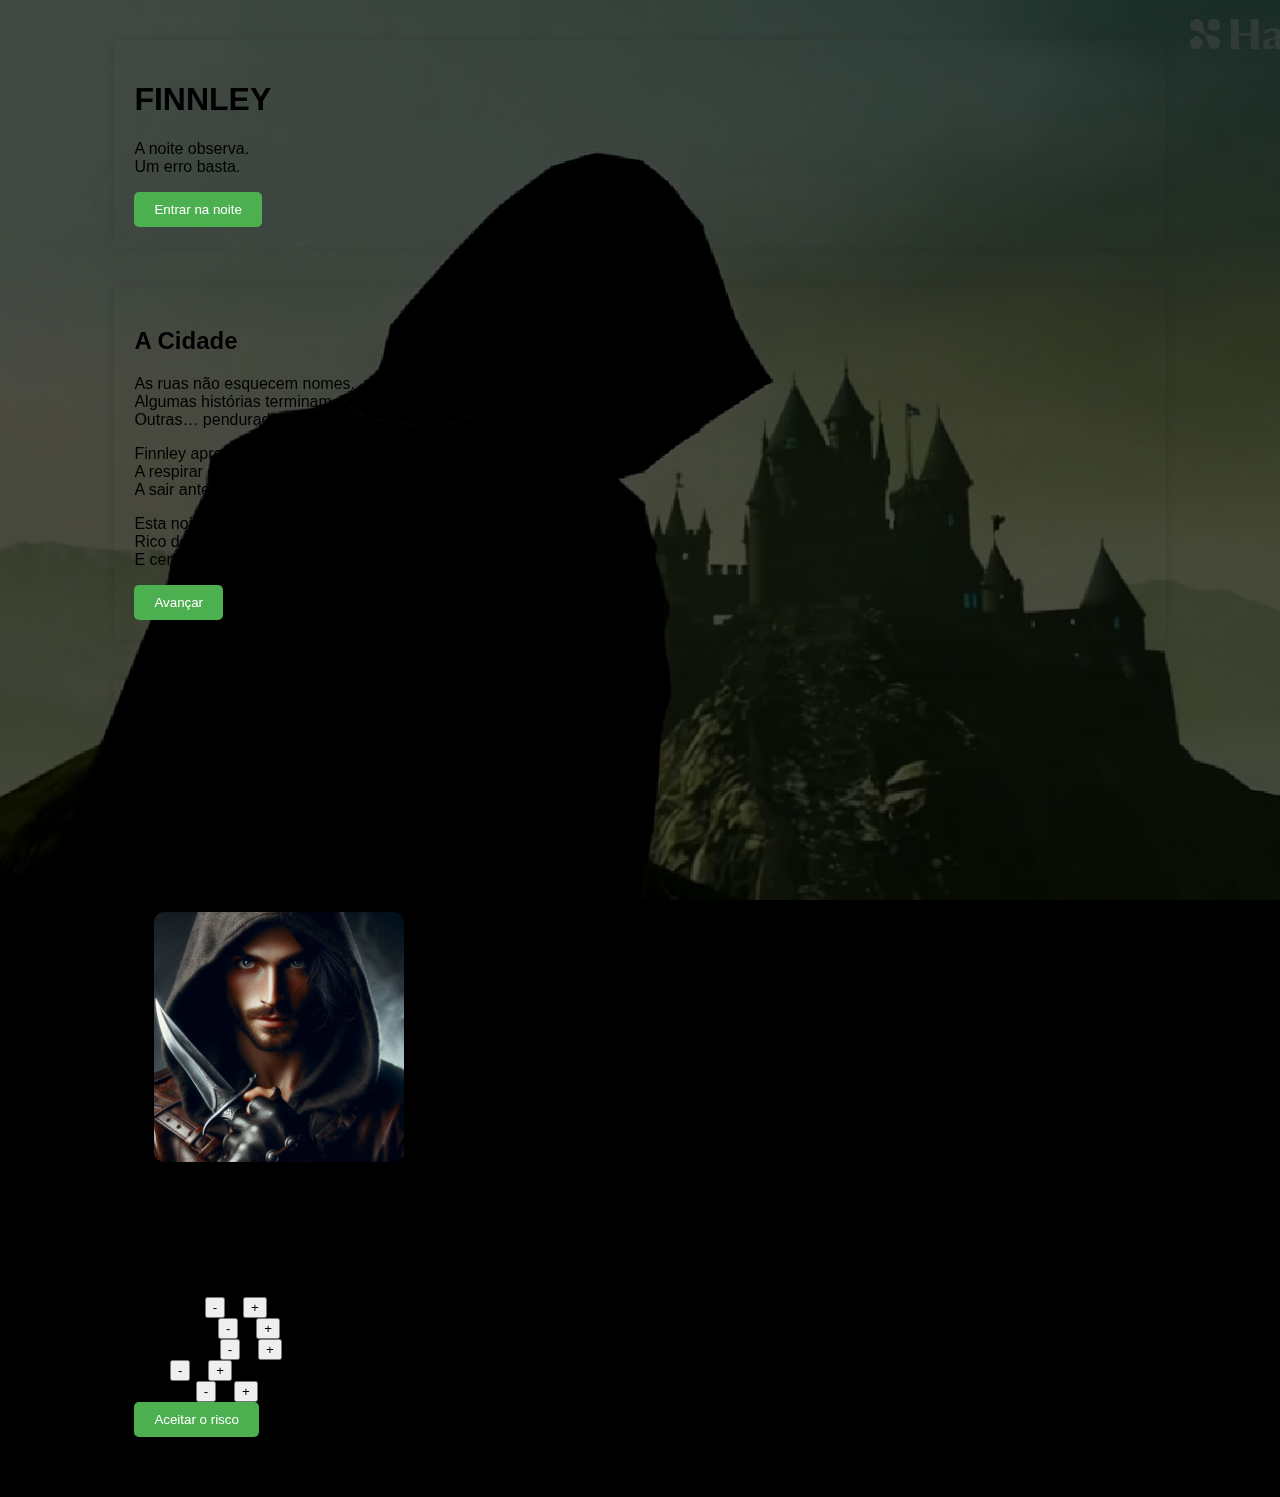
<file: index.html>
<!DOCTYPE html>
<html lang="pt-BR">
<head>
  <meta charset="UTF-8">
  <title>FINNLEY — A Noite Observa</title>
  <link rel="stylesheet" href="apresentacao.css">
</head>

<body>

  <!-- VÍDEO DE FUNDO -->
  <video class="video-fundo" autoplay muted loop>
    <source src="apresentacao.mp4" type="video/mp4">
  </video>

  <!-- ATO 1 — IMPACTO -->
  <section id="intro" class="container ativo">
    <h1 class="titulo">FINNLEY</h1>

    <p class="texto impacto">
      A noite observa.<br>
      Um erro basta.
    </p>

    <button class="botao-iniciar" onclick="mostrarLore()">
      Entrar na noite
    </button>
  </section>

  <!-- ATO 2 — LORE -->
  <section id="lore" class="container oculto">
    <h2 class="titulo">A Cidade</h2>

    <p class="texto">
      As ruas não esquecem nomes.<br>
      Algumas histórias terminam em becos.<br>
      Outras… penduradas em cordas.
    </p>

    <p class="texto">
      Finnley aprendeu cedo a andar sem fazer barulho.<br>
      A respirar devagar.<br>
      A sair antes que percebam sua presença.
    </p>

    <p class="texto">
      Esta noite, o alvo é diferente.<br>
      Rico demais. Poderoso demais.<br>
      E cercado de segredos que não querem ser encontrados.
    </p>

    <button class="botao-iniciar" onclick="mostrarRegras()">
      Avançar
    </button>
  </section>

  <!-- ATO 3 — REGRAS / PREPARAÇÃO -->
  <section id="regras" class="container oculto">
    <h2 class="titulo">Antes de Entrar</h2>

    <p class="texto">
      Você é Finnley.<br>
      Um ladino.<br>
      Um sussurro entre sombras.
    </p>

    <ul class="texto lista">
      <li>Cada escolha altera o rumo da noite.</li>
      <li>Algumas portas não se abrem duas vezes.</li>
      <li>Nem toda falha permite uma segunda tentativa.</li>
    </ul>

    <div class="imagem-lateral">
      <img src="finnley.jpg" alt="Finnley nas sombras">
    </div>
    <p class="texto convite" onclick="toggleFicha()">
  Antes de cruzar os portões, decida que tipo de ladrão você será.
</p>

<div id="ficha" class="ficha oculto">

  <h3>Prepare sua Ficha</h3>
  <p id="pontos">Pontos disponíveis: 10</p>

  <div class="atributo">Agilidade
    <button onclick="menos('agi')">-</button>
    <span id="agi">0</span>
    <button onclick="mais('agi')">+</button>
  </div>

  <div class="atributo">Furtividade
    <button onclick="menos('fur')">-</button>
    <span id="fur">0</span>
    <button onclick="mais('fur')">+</button>
  </div>

  <div class="atributo">Enganação
    <button onclick="menos('eng')">-</button>
    <span id="eng">0</span>
    <button onclick="mais('eng')">+</button>
  </div>

  <div class="atributo">Luta
    <button onclick="menos('lut')">-</button>
    <span id="lut">0</span>
    <button onclick="mais('lut')">+</button>
  </div>

  <div class="atributo">Esquiva
    <button onclick="menos('esq')">-</button>
    <span id="esq">0</span>
    <button onclick="mais('esq')">+</button>
  </div>

</div>

   <a href="cena1.html">
  <button id="btnDesafio" class="botao-iniciar destaque bloqueado" disabled>
    Aceitar o risco
  </button>
</a>

  </section>

  <script src="apresentacao.js"></script>
</body>
</html>
</file>
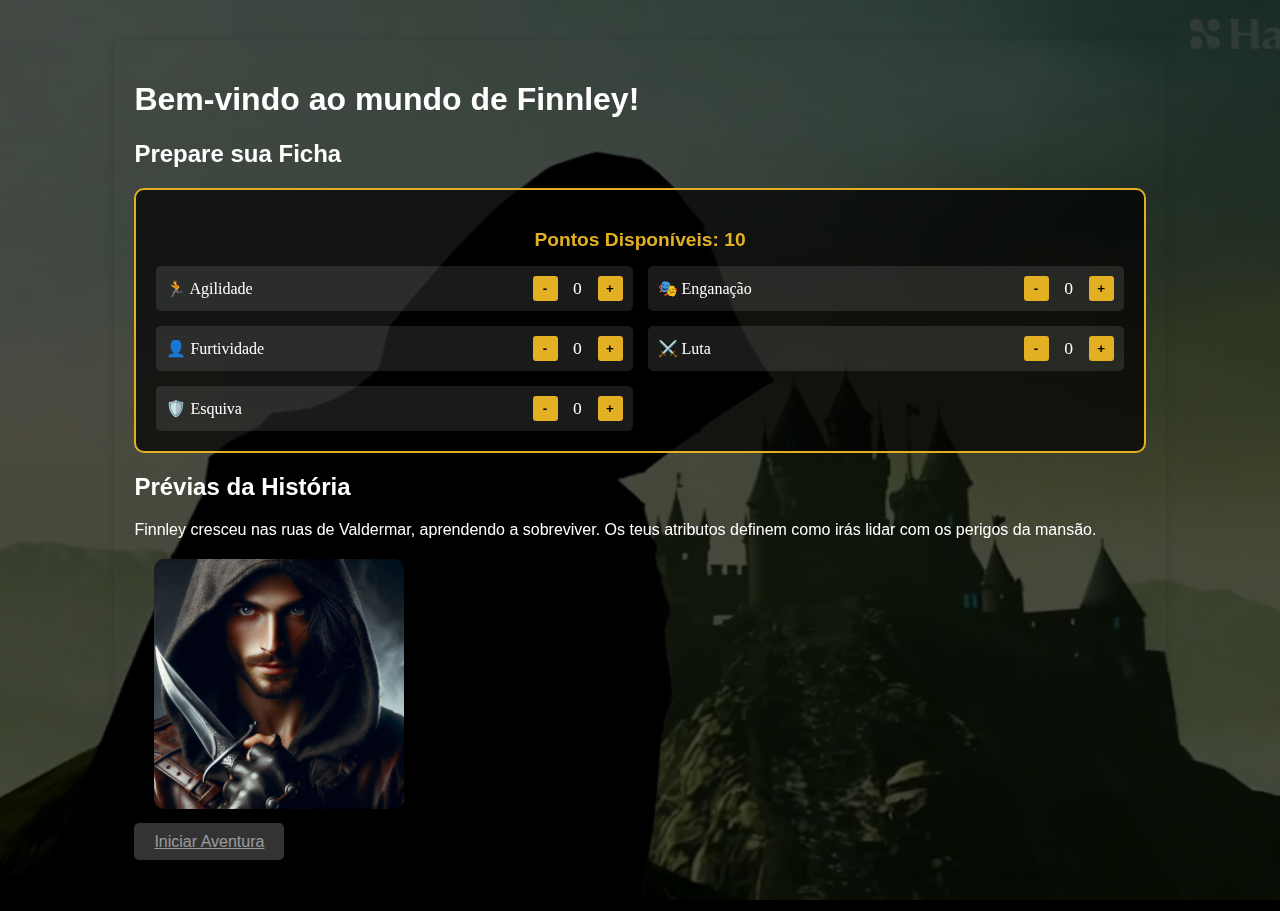
<file: Apresentação-Familia_Firme.html>
<!DOCTYPE html>
<html lang="pt-BR">
<head>
  <meta charset="UTF-8">
  <meta name="viewport" content="width=device-width, initial-scale=1.0">
  <title>Apresentação do Jogo - Finnley</title>
  <link rel="stylesheet" href="apresentacao.css">
  <style>
    /* Estilos para a Ficha de Criação */
    .criacao-ficha {
      background: rgba(0, 0, 0, 0.7);
      padding: 20px;
      border: 2px solid #e2b022;
      border-radius: 10px;
      margin-top: 20px;
    }
    .attr-grid {
      display: grid;
      grid-template-columns: 1fr 1fr;
      gap: 15px;
      margin-top: 15px;
    }
    .atributo-row {
      display: flex;
      justify-content: space-between;
      align-items: center;
      background: rgba(255,255,255,0.1);
      padding: 10px;
      border-radius: 5px;
      font-family: 'Cinzel', serif;
      color: white;
    }
    .controles {
      display: flex;
      align-items: center;
    }
    .controles button {
      background: #e2b022;
      border: none;
      color: black;
      width: 25px;
      height: 25px;
      cursor: pointer;
      font-weight: bold;
      border-radius: 3px;
    }
    .valor-attr {
      font-size: 1.1rem;
      margin: 0 10px;
      color: #fff;
      min-width: 20px;
      text-align: center;
    }
    .pontos-restantes {
      color: #e2b022;
      font-weight: bold;
      text-align: center;
      font-size: 1.2rem;
      margin-bottom: 10px;
    }
    /* Estilo para desativar o botão se houver pontos sobrando */
    .botao-iniciar.disabled {
      background: #555;
      cursor: not-allowed;
      pointer-events: none;
      opacity: 0.6;
    }
  </style>
</head>
<body>
  <div class="container">
    <video class="video-fundo" autoplay muted loop id="bgVideo">
      <source src="apresentacao.mp4" type="video/mp4">
      Seu navegador não suporta vídeos HTML5.
    </video>
    
    <div class="conteudo-principal">
      <div class="apresentacao">
        <h1>Bem-vindo ao mundo de Finnley!</h1>
      </div>
      
      <div class="informacoes-jogo">
        <div class="regras">
          <h2>Prepare sua Ficha</h2>
          <div class="criacao-ficha">
            <p class="pontos-restantes">Pontos Disponíveis: <span id="pontos">10</span></p>
            
            <div class="attr-grid">
              <div class="atributo-row">
                <span>🏃 Agilidade</span>
                <div class="controles">
                  <button onclick="mudar('agi', -1)">-</button>
                  <span id="val-agi" class="valor-attr">0</span>
                  <button onclick="mudar('agi', 1)">+</button>
                </div>
              </div>
              
              <div class="atributo-row">
                <span>🎭 Enganação</span>
                <div class="controles">
                  <button onclick="mudar('eng', -1)">-</button>
                  <span id="val-eng" class="valor-attr">0</span>
                  <button onclick="mudar('eng', 1)">+</button>
                </div>
              </div>
              
              <div class="atributo-row">
                <span>👤 Furtividade</span>
                <div class="controles">
                  <button onclick="mudar('fur', -1)">-</button>
                  <span id="val-fur" class="valor-attr">0</span>
                  <button onclick="mudar('fur', 1)">+</button>
                </div>
              </div>

              <div class="atributo-row">
                <span>⚔️ Luta</span>
                <div class="controles">
                  <button onclick="mudar('lut', -1)">-</button>
                  <span id="val-lut" class="valor-attr">0</span>
                  <button onclick="mudar('lut', 1)">+</button>
                </div>
              </div>

              <div class="atributo-row">
                <span>🛡️ Esquiva</span>
                <div class="controles">
                  <button onclick="mudar('esq', -1)">-</button>
                  <span id="val-esq" class="valor-attr">0</span>
                  <button onclick="mudar('esq', 1)">+</button>
                </div>
              </div>
            </div>
          </div>
        </div>
        
        <div class="historia">
          <h2>Prévias da História</h2>
          <p>Finnley cresceu nas ruas de Valdermar, aprendendo a sobreviver. Os teus atributos definem como irás lidar com os perigos da mansão.</p>
        </div>
        
        <div class="imagem-lateral">
          <img src="finnley.jpg" alt="Imagem de Finnley, o ladino">
        </div>
      </div>
      
      <a href="cena2.html" id="link-iniciar" class="botao-iniciar disabled" onclick="finalizarFicha(event)">Iniciar Aventura</a>
    </div>
  </div>

  <script>
    let pontosDisponiveis = 10;
    const atributos = {
      agi: 0,
      eng: 0,
      fur: 0,
      lut: 0,
      esq: 0
    };

    function mudar(attr, delta) {
      if (delta > 0 && pontosDisponiveis > 0) {
        atributos[attr]++;
        pontosDisponiveis--;
      } else if (delta < 0 && atributos[attr] > 0) {
        atributos[attr]--;
        pontosDisponiveis++;
      }
      
      // Atualizar interface
      document.getElementById('pontos').innerText = pontosDisponiveis;
      document.getElementById('val-' + attr).innerText = atributos[attr];
      
      // Habilitar/Desabilitar botão
      const btn = document.getElementById('link-iniciar');
      if (pontosDisponiveis === 0) {
        btn.classList.remove('disabled');
      } else {
        btn.classList.add('disabled');
      }
    }

    function finalizarFicha(event) {
      if (pontosDisponiveis > 0) {
        event.preventDefault();
        alert("Distribui todos os pontos antes de começar a aventura!");
        return;
      }
      
      // Salvar atributos no localStorage para usar nas cenas
      localStorage.setItem('finnley_agi', atributos.agi);
      localStorage.setItem('finnley_eng', atributos.eng);
      localStorage.setItem('finnley_fur', atributos.fur);
      localStorage.setItem('finnley_lut', atributos.lut);
      localStorage.setItem('finnley_esq', atributos.esq);
    }
  </script>
</body>
</html>
</file>
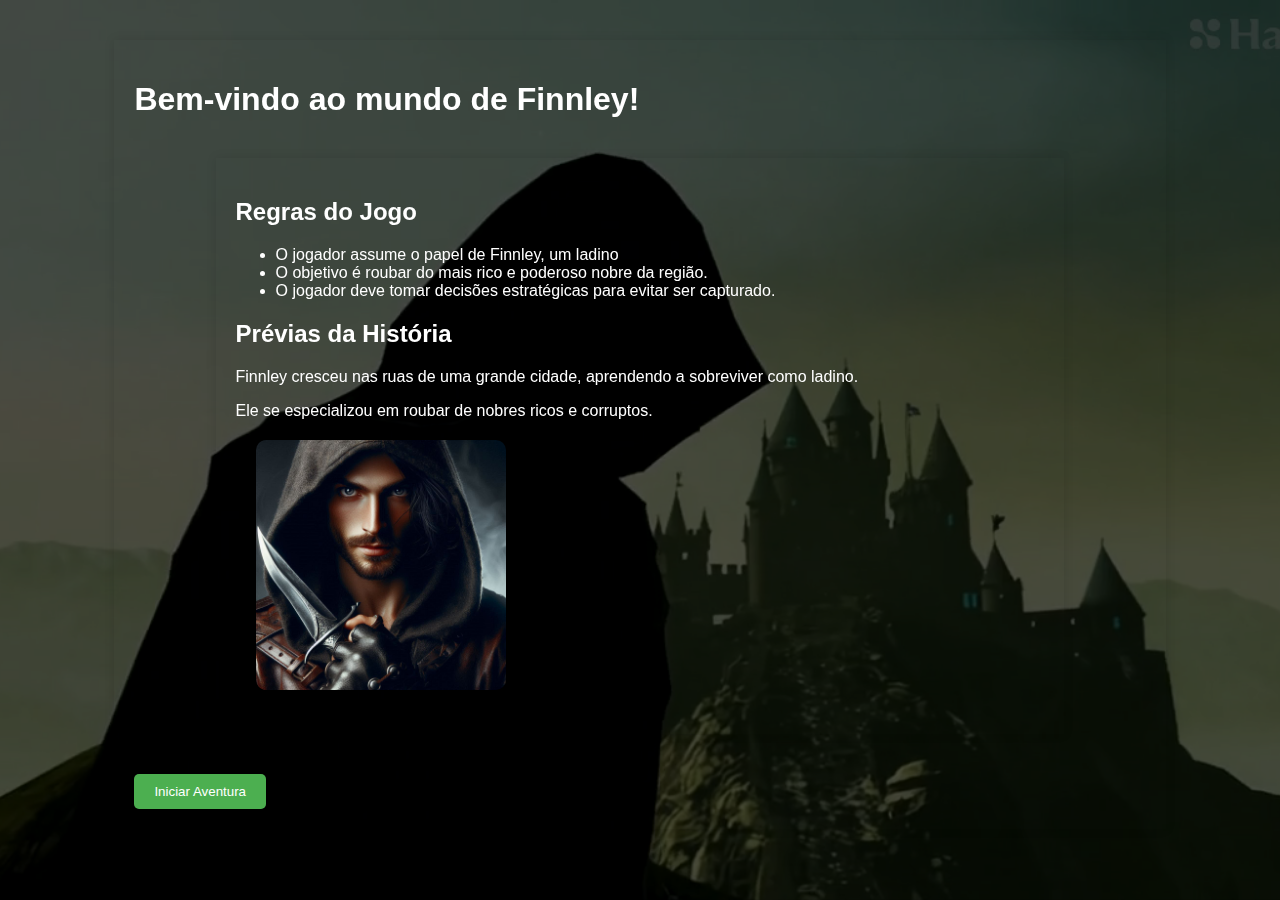
<file: Apresentação.html>
<!DOCTYPE html>
<html>
<head>
  <title>Apresentação do Jogo</title>
  <link rel="stylesheet" href="apresentacao.css">
</head>
<body>
  <div class="container">
    <div class="apresentacao">
      
      <h1>Bem-vindo ao mundo de Finnley!</h1>
    </div>
	<video class="video-fundo" autoplay muted loop>
    <source src="apresentacao.mp4" type="video/mp4">
  </video>
  <div class="container">
    <div class="regras">
      <h2>Regras do Jogo</h2>
      <ul>
        <li>O jogador assume o papel de Finnley, um ladino</li>
        <li>O objetivo é roubar do mais rico e poderoso nobre da região.</li>
        <li>O jogador deve tomar decisões estratégicas para evitar ser capturado.</li>
      </ul>
    </div>
    <div class="historia">
      <h2>Prévias da História</h2>
      <p>Finnley cresceu nas ruas de uma grande cidade, aprendendo a sobreviver como ladino.</p>
      <p>Ele se especializou em roubar de nobres ricos e corruptos.</p>
    </div>
    <div class="imagem-lateral">
      <img src="finnley.jpg" alt="Imagem de Finnley">
    </div>
  </div>
  <button class="botao-iniciar">Iniciar Aventura</button><a href= cena1.html></a>
  <script src="apresentacao.js"></script>
</body>
</html>
</file>
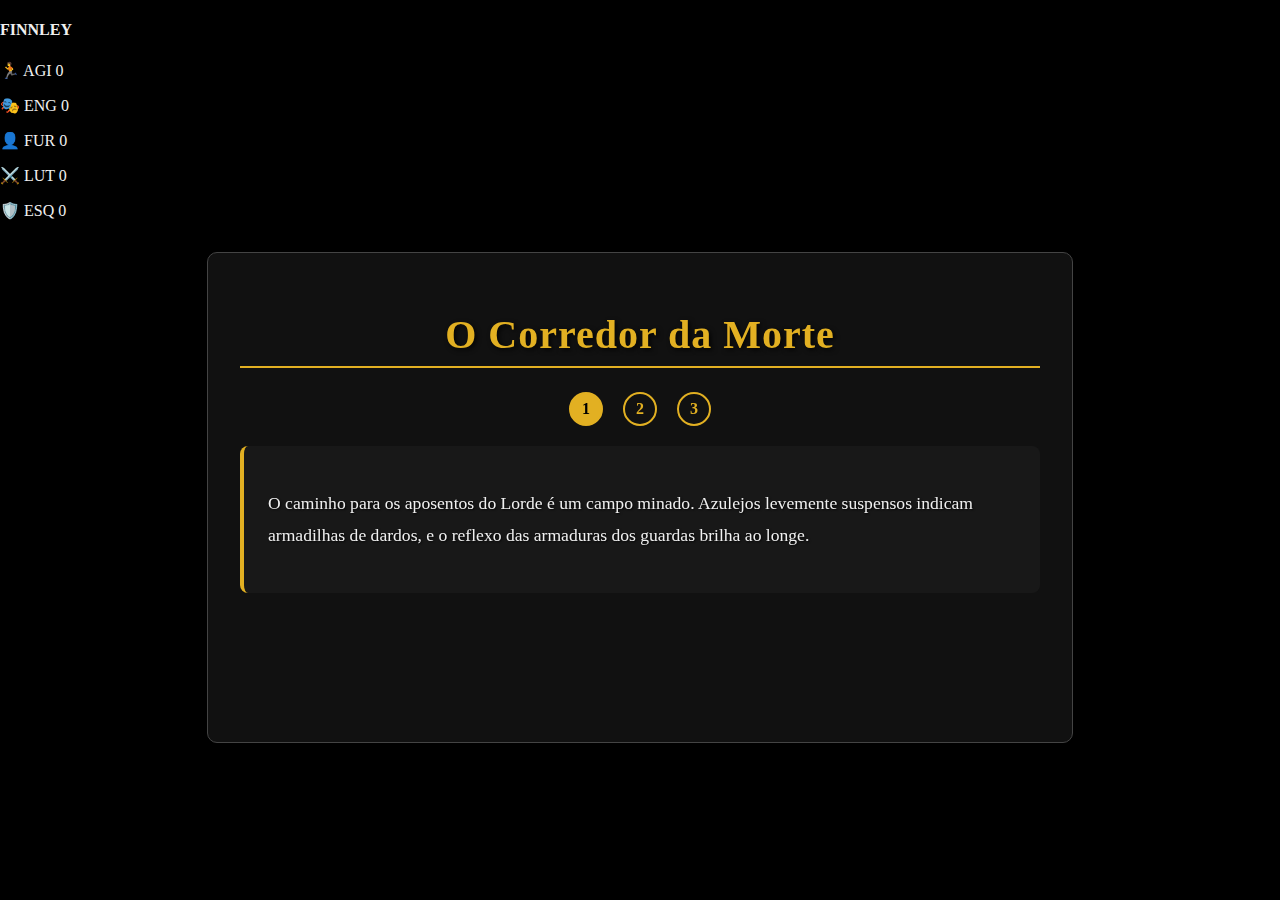
<file: corredor-perigoso.html>
<!DOCTYPE html>
<html lang="pt-BR">
<head>
    <meta charset="UTF-8">
    <title>Finnley - O Corredor das Armadilhas</title>
    <link rel="stylesheet" href="cena1.css">
    <style>
        .passo-indicador {
            display: flex;
            justify-content: center;
            gap: 20px;
            margin-bottom: 20px;
        }
        .circulo {
            width: 30px;
            height: 30px;
            border-radius: 50%;
            border: 2px solid #e2b022;
            display: flex;
            align-items: center;
            justify-content: center;
            font-weight: bold;
            color: #e2b022;
        }
        .circulo.ativo { background: #e2b022; color: #000; }
        .circulo.sucesso { background: #4CAF50; border-color: #4CAF50; color: white; }
    </style>
</head>
<body>
    <div class="ficha-lateral">
        <h4>FINNLEY</h4>
        <p>🏃 AGI <span id="stat-agi">0</span></p>
        <p>🎭 ENG <span id="stat-eng">0</span></p>
        <p>👤 FUR <span id="stat-fur">0</span></p>
        <p>⚔️ LUT <span id="stat-lut">0</span></p>
        <p>🛡️ ESQ <span id="stat-esq">0</span></p>
    </div>

    <div class="container">
        <h1 class="titulo">O Corredor da Morte</h1>
        
        <div class="passo-indicador">
            <div id="step1" class="circulo ativo">1</div>
            <div id="step2" class="circulo">2</div>
            <div id="step3" class="circulo">3</div>
        </div>

        <div id="narrativa" class="texto">
            <p>O caminho para os aposentos do Lorde é um campo minado. Azulejos levemente suspensos indicam armadilhas de dardos, e o reflexo das armaduras dos guardas brilha ao longe.</p>
        </div>

        <div class="opcoes" id="bloco-acoes">
            <button class="opcao" id="btn-acao" onclick="processarPasso()">1. Identificar azulejos falsos (Furtividade)</button>
        </div>

        <div id="resultado-teste"></div>
    </div>

    <script src="rpg-logica.js"></script>
    <script>
        let passoAtual = 1;

        const desafios = {
            1: { texto: "Você nota placas de pressão no chão. Precisa de mãos leves para não ativar os dardos.", attr: "fur", dif: 13, msg: "1. Desarmar mecanismo (Furtividade)" },
            2: { texto: "Uma patrulha de guardas se aproxima! Você precisa se pendurar nas vigas do teto rapidamente.", attr: "agi", dif: 14, msg: "2. Escalar vigas (Agilidade)" },
            3: { texto: "A porta final possui um sensor de som. Um passo em falso e o alarme soará por toda Valdermar.", attr: "fur", dif: 15, msg: "3. Passos de seda (Furtividade)" }
        };

        function processarPasso() {
            const desafio = desafios[passoAtual];
            const passou = realizarTeste(desafio.attr, desafio.dif);
            const btn = document.getElementById('btn-acao');

            if (passou) {
                document.getElementById(`step${passoAtual}`).className = "circulo sucesso";
                passoAtual++;

                if (passoAtual > 3) {
                    // Vitória no corredor!
                    document.getElementById('bloco-acoes').innerHTML = `
                        <a href="sala-do-lord.html" class="botao-iniciar">Entrar nos Aposentos do Lorde</a>
                    `;
                    document.getElementById('narrativa').innerHTML = "<p>Com o coração batendo forte, você atravessa a última armadilha. A porta ornamentada do Lorde Everard está diante de você.</p>";
                } else {
                    // Próximo desafio
                    const prox = desafios[passoAtual];
                    document.getElementById(`step${passoAtual}`).className = "circulo ativo";
                    document.getElementById('narrativa').innerHTML = `<p>${prox.texto}</p>`;
                    btn.innerText = prox.msg;
                }
            } else {
                // Falha em qualquer passo envia para o vídeo de transição
                setTimeout(() => {
                    window.location.href = `video-transicao.html?video=falha-armadilha&destino=prisao-fracasso`;
                }, 2000);
            }
        }
    </script>
</body>
</html>
</file>
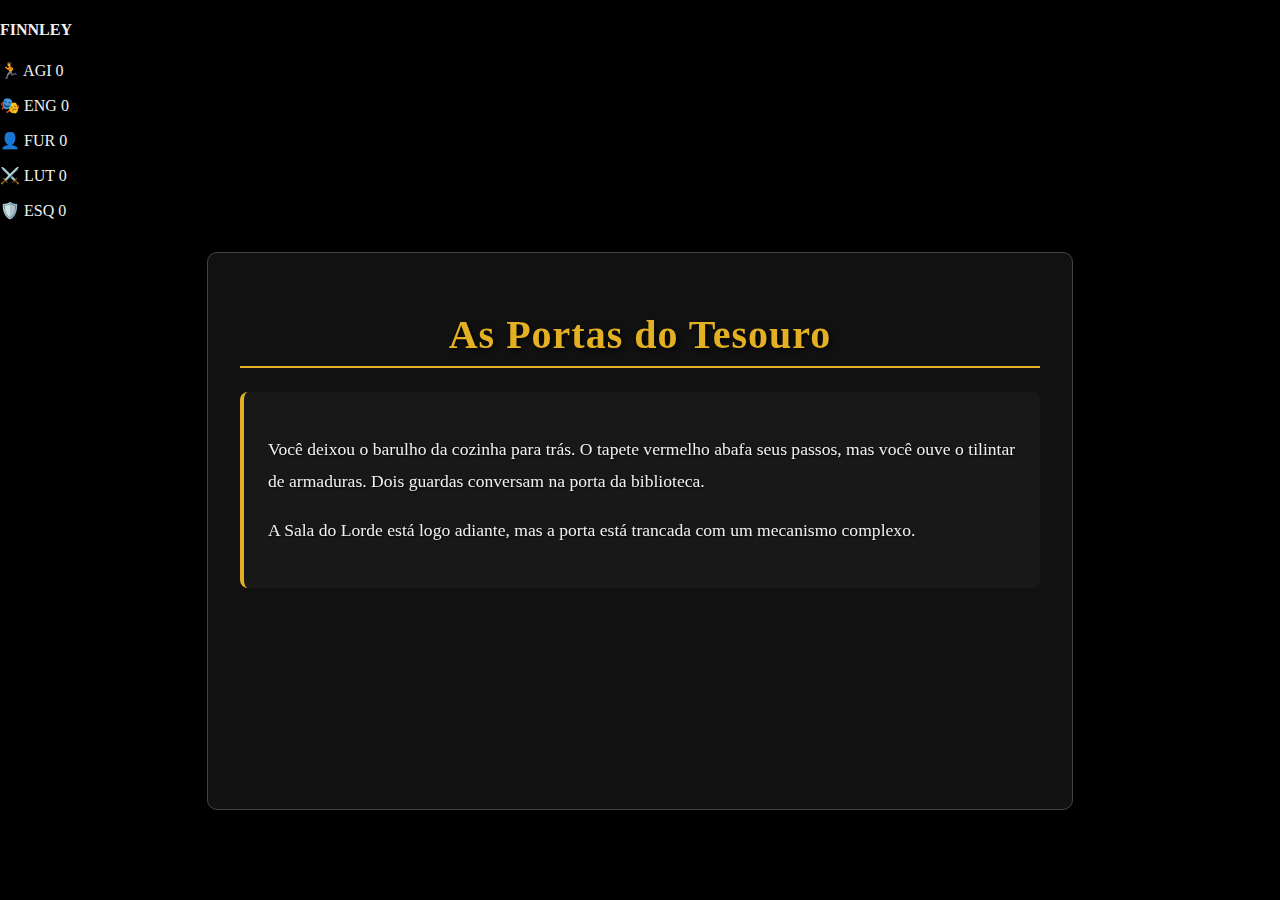
<file: corredor-sombras.html>
<!DOCTYPE html>
<html lang="pt-BR">
<head>
    <meta charset="UTF-8">
    <title>Finnley - O Corredor Proibido</title>
    <link rel="stylesheet" href="cena1.css">
</head>
<body>
    <div class="ficha-lateral">
        <h4>FINNLEY</h4>
        <p>🏃 AGI <span id="stat-agi">0</span></p>
        <p>🎭 ENG <span id="stat-eng">0</span></p>
        <p>👤 FUR <span id="stat-fur">0</span></p>
        <p>⚔️ LUT <span id="stat-lut">0</span></p>
        <p>🛡️ ESQ <span id="stat-esq">0</span></p>
    </div>

    <div class="container">
        <h1 class="titulo">As Portas do Tesouro</h1>
        <div class="texto">
            <p>Você deixou o barulho da cozinha para trás. O tapete vermelho abafa seus passos, mas você ouve o tilintar de armaduras. Dois guardas conversam na porta da biblioteca.</p>
            <p>A Sala do Lorde está logo adiante, mas a porta está trancada com um mecanismo complexo.</p>
        </div>

        <div class="opcoes" id="opcoes-corredor">
            <button class="opcao" onclick="testarPorta('fur', 16, 'sala-lord')">1. Arrombar a fechadura sem fazer barulho (Furtividade)</button>
            <button class="opcao" onclick="testarPorta('esq', 15, 'sala-lord')">2. Esperar os guardas passarem e dar um salto rápido (Esquiva)</button>
        </div>

        <div id="resultado-teste"></div>
        <div id="proximo-passo" style="display:none; margin-top:20px;"></div>
    </div>

    <script src="rpg-logica.js"></script>
    <script>
        function testarPorta(attr, dif, destino) {
            const passou = realizarTeste(attr, dif);
            document.getElementById('opcoes-corredor').style.pointerEvents = 'none';
            
            const btnContainer = document.getElementById('proximo-passo');
            btnContainer.style.display = 'block';

            if (passou) {
                btnContainer.innerHTML = `<a href="${destino}.html" class="botao-iniciar">Entrar na Sala do Tesouro</a>`;
            } else {
                // Usa a página de transição universal que criamos!
                window.location.href = "video-transicao.html?video=falha-captura&destino=prisao-fracasso";
            }
        }
    </script>
</body>
</html>
</file>
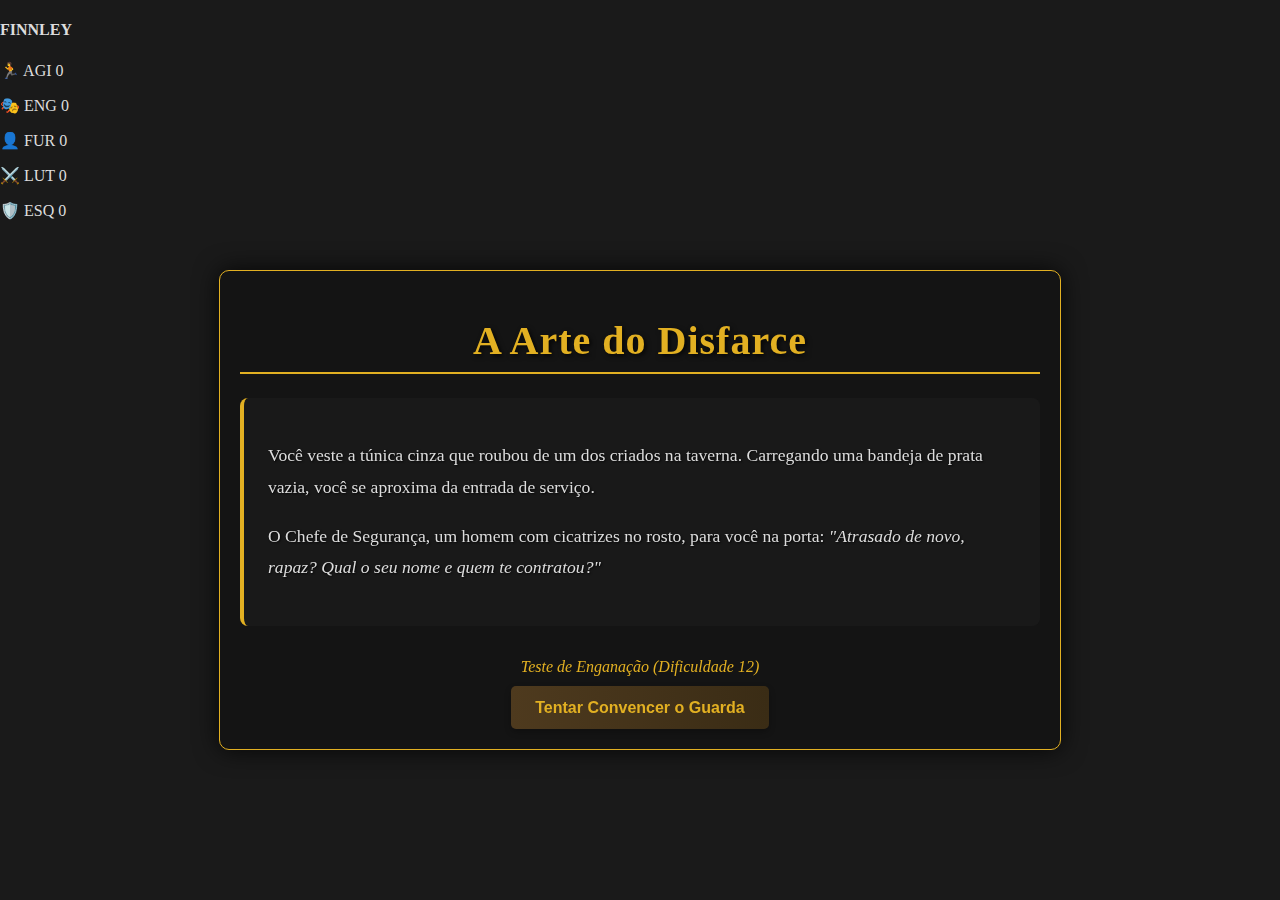
<file: disfarce.html>
<!DOCTYPE html>
<html lang="pt-BR">
<head>
    <meta charset="UTF-8">
    <meta name="viewport" content="width=device-width, initial-scale=1.0">
    <title>Finnley - O Infiltrado</title>
    <link rel="stylesheet" href="cena1.css">
    <style>
        body { background: #1a1a1a; color: #ddd; }
        .container { max-width: 800px; margin: 50px auto; padding: 20px; border: 1px solid #e2b022; }
        .alerta-disfarce { font-style: italic; color: #e2b022; margin-bottom: 10px; }
        
        /* Container para os botões de resultado que aparecem após a rolagem */
        .resultado-acao {
            display: none;
            margin-top: 20px;
            padding: 15px;
            background: rgba(0,0,0,0.5);
            border-radius: 10px;
            text-align: center;
        }
    </style>
</head>
<body>
    <div class="ficha-lateral">
        <h4>FINNLEY</h4>
        <p>🏃 AGI <span id="stat-agi">0</span></p>
        <p>🎭 ENG <span id="stat-eng">0</span></p>
        <p>👤 FUR <span id="stat-fur">0</span></p>
        <p>⚔️ LUT <span id="stat-lut">0</span></p>
        <p>🛡️ ESQ <span id="stat-esq">0</span></p>
    </div>

    <div class="container">
        <h1 class="titulo">A Arte do Disfarce</h1>
        
        <div class="texto">
            <p>Você veste a túnica cinza que roubou de um dos criados na taverna. Carregando uma bandeja de prata vazia, você se aproxima da entrada de serviço.</p>
            <p>O Chefe de Segurança, um homem com cicatrizes no rosto, para você na porta: <em>"Atrasado de novo, rapaz? Qual o seu nome e quem te contratou?"</em></p>
        </div>

        <div class="rolagem-d20">
            <p class="alerta-disfarce">Teste de Enganação (Dificuldade 12)</p>
            <button id="btn-rolar" class="rolar-d20" onclick="tentarDisfarce()">Tentar Convencer o Guarda</button>
            
            <div id="resultado-teste"></div>
            
            <div id="proximos-passos" class="resultado-acao">
                </div>
        </div>
    </div>

    <script src="rpg-logica.js"></script>
    <script>
        function tentarDisfarce() {
            // Executa o teste usando o atributo 'eng' (Enganação) contra Dificuldade 12
            const passou = realizarTeste('eng', 12);
            
            // Desabilita o botão para evitar múltiplas rolagens
            const btnRolar = document.getElementById('btn-rolar');
            btnRolar.disabled = true;
            btnRolar.style.opacity = "0.5";

            const containerPassos = document.getElementById('proximos-passos');
            containerPassos.style.display = 'block';

            if (passou) {
                containerPassos.innerHTML = `
                    <p style="color: #4CAF50;">O guarda olha para sua bandeja e resmunga, acreditando na sua mentira.</p>
                    <a href="cozinha-sucesso.html" class="opcao" style="display:inline-block; text-decoration:none; text-align:center;">Entrar na Cozinha</a>
                `;
            } else {
                containerPassos.innerHTML = `
                    <p style="color: #ff4500;">O guarda estreita os olhos. "Suas mãos não são de trabalhador... são mãos de um ladrão!"</p>
                    <a href="prisao-fracasso.html" class="opcao" style="display:inline-block; text-decoration:none; text-align:center; background:#8b0000;">Tentar fugir ou ser capturado</a>
                `;
            }
        }
    </script>
</body>
</html>
</file>
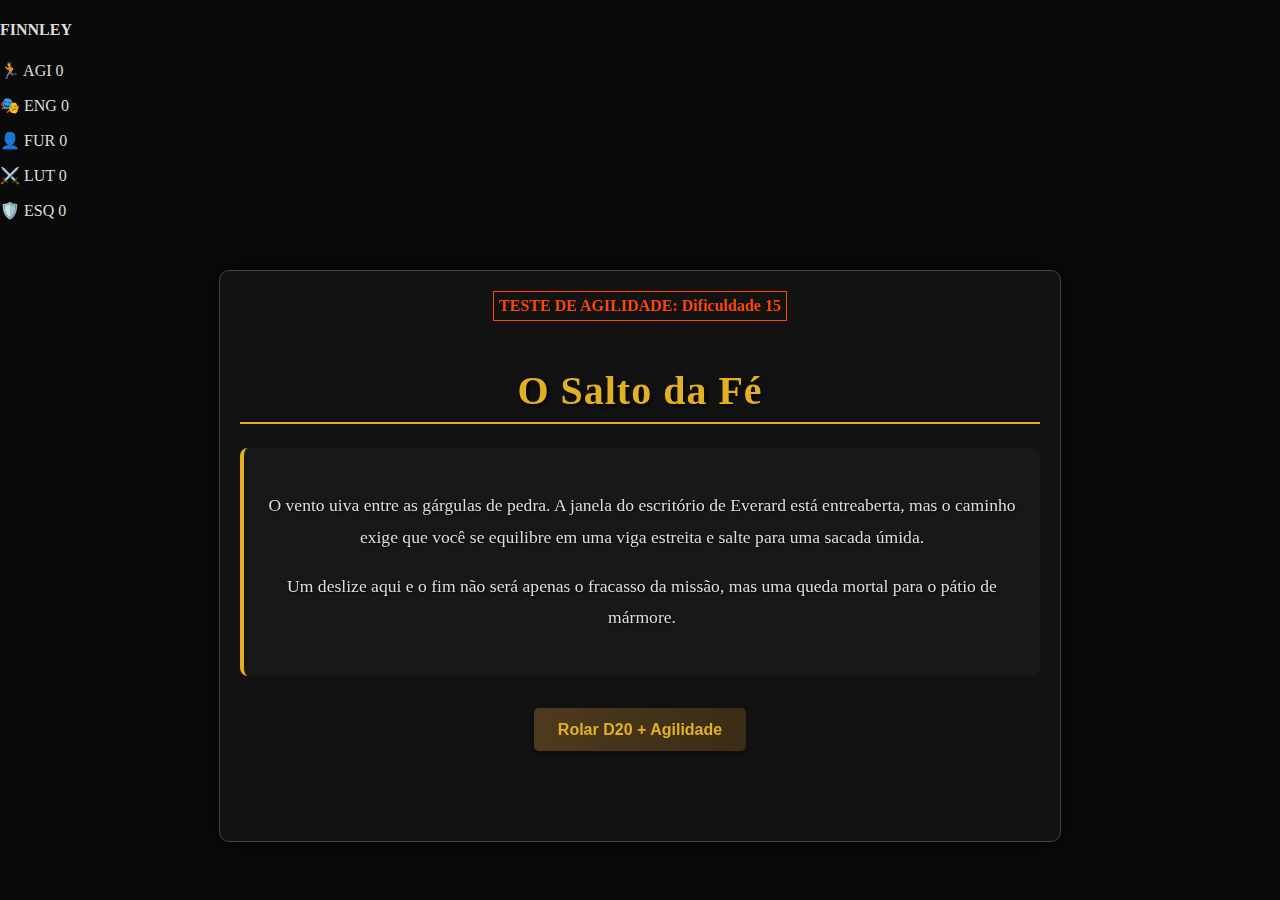
<file: janela.html>
<!DOCTYPE html>
<html lang="pt-BR">
<head>
    <meta charset="UTF-8">
    <meta name="viewport" content="width=device-width, initial-scale=1.0">
    <title>Finnley - A Janela do Escritório</title>
    <link rel="stylesheet" href="cena1.css"> 
    <style>
        body { background: #0a0a0a; color: #ddd; font-family: 'Cinzel', serif; }
        .container { max-width: 800px; margin: 50px auto; padding: 20px; text-align: center; }
        .status-badge { color: #ff4500; font-weight: bold; border: 1px solid #ff4500; padding: 5px; margin-bottom: 20px; display: inline-block; }
        #resultado-teste { margin-top: 20px; font-weight: bold; min-height: 50px; }
        
        /* Container para os botões de decisão após o teste */
        .resultado-acao {
            display: none;
            margin-top: 20px;
            padding: 15px;
            background: rgba(255, 255, 255, 0.05);
            border-radius: 10px;
        }
    </style>
</head>
<body>
    <div class="ficha-lateral">
        <h4>FINNLEY</h4>
        <p>🏃 AGI <span id="stat-agi">0</span></p>
        <p>🎭 ENG <span id="stat-eng">0</span></p>
        <p>👤 FUR <span id="stat-fur">0</span></p>
        <p>⚔️ LUT <span id="stat-lut">0</span></p>
        <p>🛡️ ESQ <span id="stat-esq">0</span></p>
    </div>

    <div class="container">
        <div class="status-badge">TESTE DE AGILIDADE: Dificuldade 15</div>
        <h1 class="titulo">O Salto da Fé</h1>
        
        <div class="texto">
            <p>O vento uiva entre as gárgulas de pedra. A janela do escritório de Everard está entreaberta, mas o caminho exige que você se equilibre em uma viga estreita e salte para uma sacada úmida.</p>
            <p>Um deslize aqui e o fim não será apenas o fracasso da missão, mas uma queda mortal para o pátio de mármore.</p>
        </div>

        <div class="rolagem-d20">
            <button id="btn-rolar" class="rolar-d20" onclick="testarAgilidade()">Rolar D20 + Agilidade</button>
            
            <div id="resultado-teste"></div>
            
            <div id="proximos-passos" class="resultado-acao">
                </div>
        </div>
    </div>

    <script src="rpg-logica.js"></script>
    <script>
        function testarAgilidade() {
            // Executa o teste usando o atributo 'agi' (Agilidade) contra Dificuldade 15
            const passou = realizarTeste('agi', 15);
            
            // Bloqueia o botão para não rolar várias vezes
            const btnRolar = document.getElementById('btn-rolar');
            btnRolar.disabled = true;
            btnRolar.style.opacity = "0.5";

            const containerPassos = document.getElementById('proximos-passos');
            containerPassos.style.display = 'block';

            if (passou) {
                containerPassos.innerHTML = `
                    <p style="color: #4CAF50; margin-bottom: 15px;">Você se move como uma sombra, saltando com precisão felina para a sacada!</p>
                    <a href="escritorio-sucesso.html" class="opcao" style="display:inline-block; text-decoration:none;">Entrar Silenciosamente</a>
                `;
            } else {
                containerPassos.innerHTML = `
                    <p style="color: #ff4500; margin-bottom: 15px;">O seu pé escorrega no lodo da calha! Você perde o equilíbrio!</p>
                    <a href="queda-fracasso.html" class="opcao" style="display:inline-block; text-decoration:none; background: #8b0000; color: white;">Tentar se segurar no último instante!</a>
                `;
            }
        }
    </script>
</body>
</html>
</file>
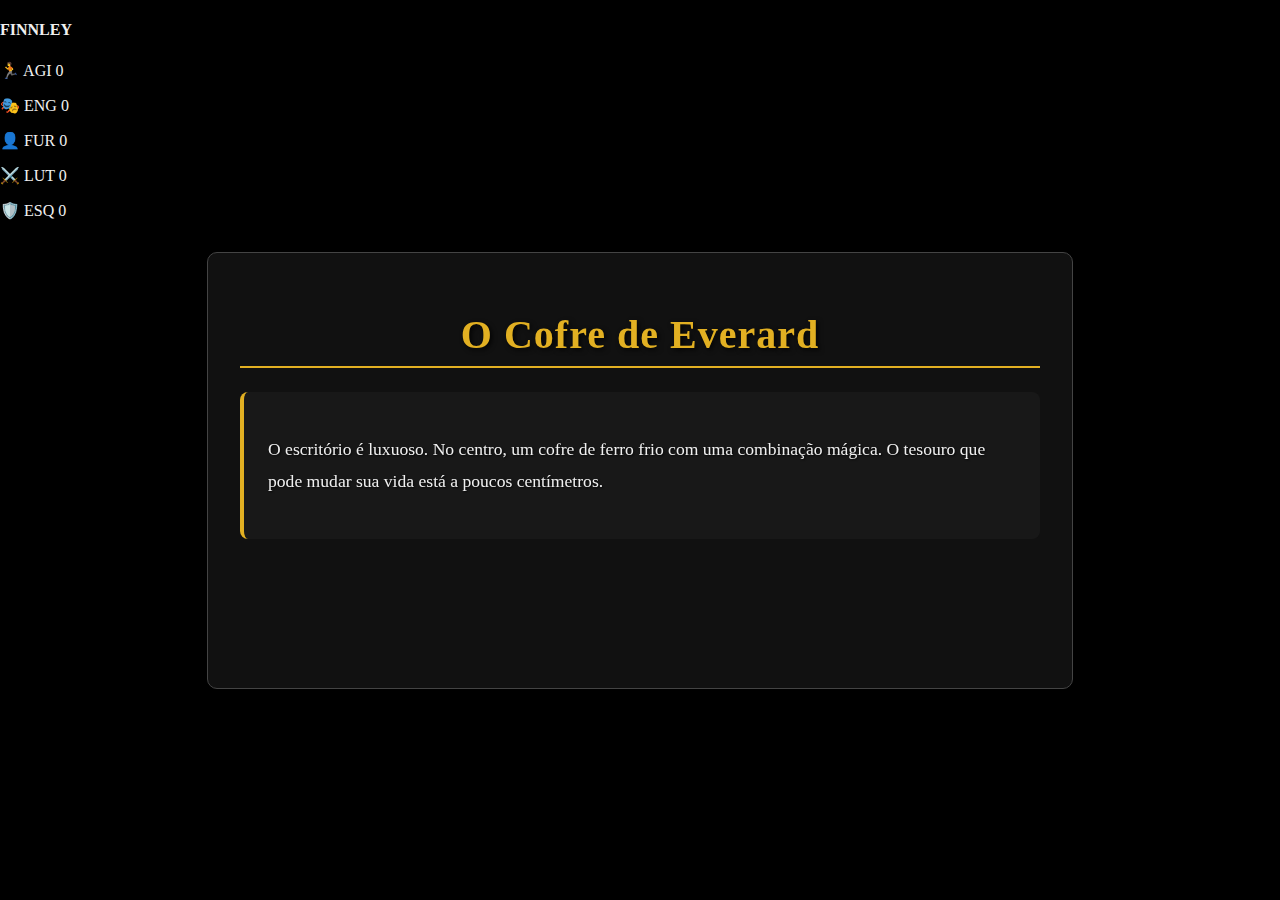
<file: sala-do-lord.html>
<!DOCTYPE html>
<html lang="pt-BR">
<head>
    <meta charset="UTF-8">
    <title>Finnley - O Tesouro de Valdermar</title>
    <link rel="stylesheet" href="cena1.css">
    <style>
        .modo-combate { border: 3px solid #ff4500 !important; background: rgba(50, 0, 0, 0.9) !important; }
        .hp-bar { width: 100%; height: 20px; background: #444; border-radius: 10px; margin: 10px 0; overflow: hidden; }
        #hp-fill { width: 100%; height: 100%; background: #ff4500; transition: width 0.5s ease; }
        .alerta-final { color: #ff4500; font-weight: bold; font-size: 1.5rem; text-transform: uppercase; }
    </style>
</head>
<body>
    <div class="ficha-lateral">
        <h4>FINNLEY</h4>
        <p>🏃 AGI <span id="stat-agi">0</span></p>
        <p>🎭 ENG <span id="stat-eng">0</span></p>
        <p>👤 FUR <span id="stat-fur">0</span></p>
        <p>⚔️ LUT <span id="stat-lut">0</span></p>
        <p>🛡️ ESQ <span id="stat-esq">0</span></p>
    </div>

    <div id="container-final" class="container">
        <h1 id="titulo-cena" class="titulo">O Cofre de Everard</h1>
        
        <div id="narrativa" class="texto">
            <p>O escritório é luxuoso. No centro, um cofre de ferro frio com uma combinação mágica. O tesouro que pode mudar sua vida está a poucos centímetros.</p>
        </div>

        <div id="status-combate" style="display:none;">
            <p>Sua Resistência:</p>
            <div class="hp-bar"><div id="hp-fill"></div></div>
        </div>

        <div class="opcoes" id="bloco-acoes">
            <button class="opcao" onclick="tentarRouboSilencioso()">Abrir o cofre silenciosamente (Furtividade - Dif 19)</button>
        </div>

        <div id="resultado-teste"></div>
    </div>

    <script src="rpg-logica.js"></script>
    <script>
        let emCombate = false;
        let vida = 100;

        function tentarRouboSilencioso() {
            const passou = realizarTeste('fur', 19);
            
            if (passou) {
                document.getElementById('narrativa').innerHTML = "<p class='alerta-final' style='color:#4CAF50'>Sucesso Lendário!</p><p>Você abre o cofre sem um estalo. O colar de diamantes e as moedas de platina são seus. Você desaparece na noite antes que alguém note.</p>";
                document.getElementById('bloco-acoes').innerHTML = `<a href="final-bom.html" class="botao-iniciar">Escapar vitorioso</a>`;
            } else {
                iniciarCombate("O mecanismo trava e um sino ecoa pela mansão! A porta explode e Lorde Everard entra com seus guardas: 'VOCÊ NÃO SAIRÁ VIVO, RATO!'");
            }
        }

        function iniciarCombate(msg) {
            emCombate = true;
            document.getElementById('container-final').classList.add('modo-combate');
            document.getElementById('titulo-cena').innerText = "CONFRONTO FINAL";
            document.getElementById('narrativa').innerHTML = `<p class='alerta-final'>ALARME!</p><p>${msg}</p>`;
            document.getElementById('status-combate').style.display = 'block';
            
            menuCombate();
        }

        function menuCombate() {
            document.getElementById('bloco-acoes').innerHTML = `
                <button class="opcao" onclick="turnoCombate('lut', 16)">Atacar Guardas (Luta - Dif 16)</button>
                <button class="opcao" onclick="turnoCombate('esq', 17)">Esquivar do Lorde (Esquiva - Dif 17)</button>
            `;
        }

        function turnoCombate(attr, dif) {
            const passou = realizarTeste(attr, dif);
            
            if (passou) {
                document.getElementById('narrativa').innerHTML = "<p>Você golpeia com precisão! Os guardas recuam e você vê uma brecha para a janela!</p>";
                document.getElementById('bloco-acoes').innerHTML = `<a href="final-fuga-epica.html" class="botao-iniciar">Pular pela Janela com o Tesouro!</a>`;
            } else {
                vida -= 50;
                document.getElementById('hp-fill').style.width = vida + "%";
                
                if (vida <= 0) {
                    window.location.href = "video-transicao.html?video=falha-luta&destino=prisao-fracasso";
                } else {
                    document.getElementById('narrativa').innerHTML = "<p>Você foi atingido! O Lorde é mais forte do que parece. Você só tem mais uma chance!</p>";
                    menuCombate();
                }
            }
        }
    </script>
</body>
</html>
</file>
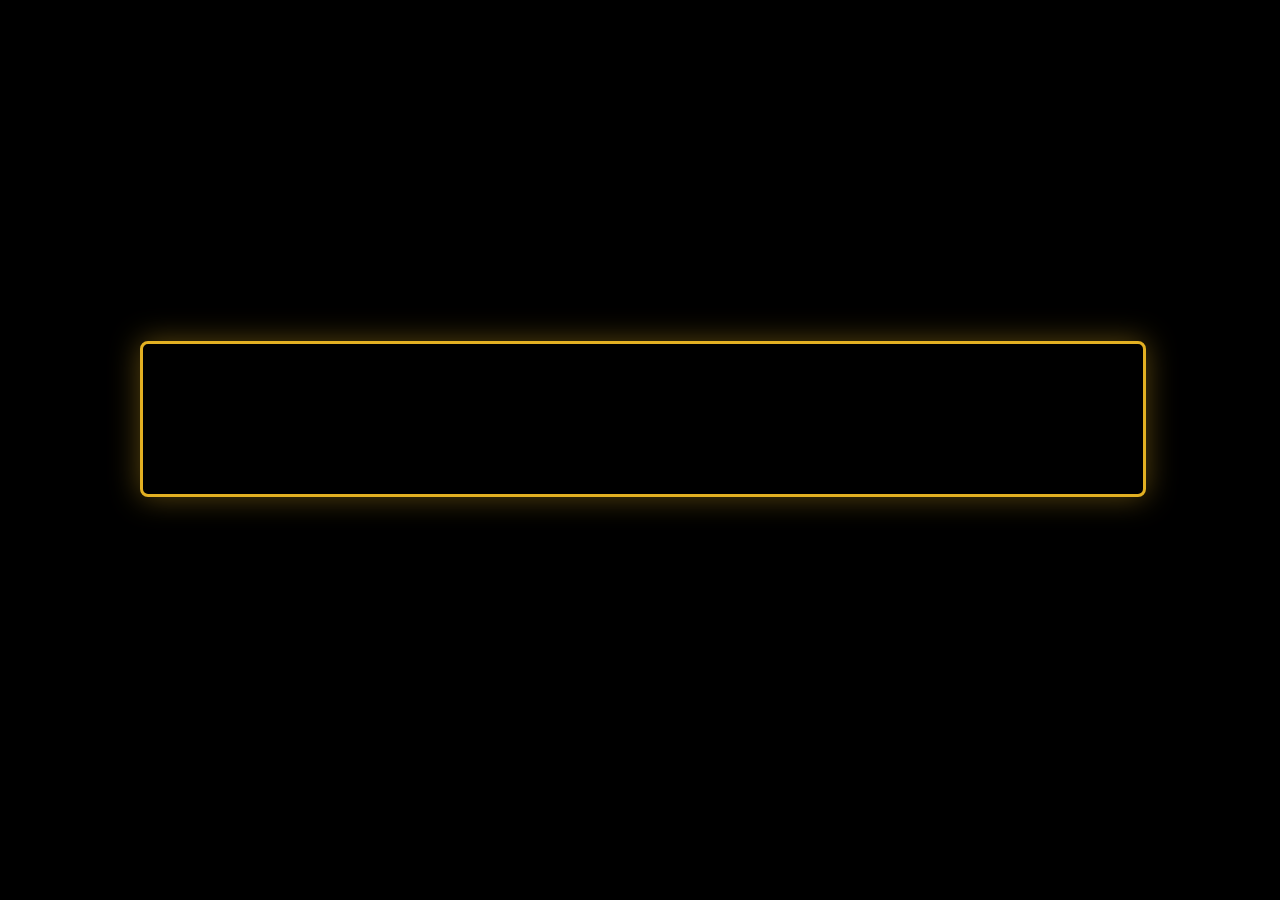
<file: video-transicao.html>
<!DOCTYPE html>
<html lang="pt-BR">
<head>
    <meta charset="UTF-8">
    <meta name="viewport" content="width=device-width, initial-scale=1.0">
    <title>Finnley - Transição</title>
    <link rel="stylesheet" href="cena1.css">
    <style>
        body {
            background: #000;
            margin: 0;
            padding: 0;
            display: flex;
            justify-content: center;
            align-items: center;
            height: 100vh;
            overflow: hidden;
            font-family: 'Cinzel', serif;
        }

        .video-container {
            position: relative;
            width: 90%;
            max-width: 1000px;
            text-align: center;
        }

        video {
            width: 100%;
            border: 3px solid #e2b022;
            border-radius: 8px;
            box-shadow: 0 0 30px rgba(226, 176, 34, 0.4);
            background: #000;
        }

        .legenda-automatica {
            margin-top: 25px;
            font-size: 1.4rem;
            color: #e2b022;
            text-shadow: 2px 2px 4px #000;
            min-height: 1.5em;
            animation: pulse 2s infinite;
        }

        @keyframes pulse {
            0% { opacity: 0.7; }
            50% { opacity: 1; }
            100% { opacity: 0.7; }
        }
    </style>
</head>
<body>

    <div class="video-container">
        <video id="playerTransicao" autoplay playsinline>
            <source id="videoSource" src="" type="video/mp4">
            Seu navegador não suporta vídeos.
        </video>
        
        <div id="legenda" class="legenda-automatica"></div>
    </div>

    <script>
        // 1. Capturar os dados da URL (?video=NOME&destino=PAGINA)
        const urlParams = new URLSearchParams(window.location.search);
        const videoAlvo = urlParams.get('video');    // Ex: falha-chamine
        const proximaPagina = urlParams.get('destino'); // Ex: prisao-fracasso

        const player = document.getElementById('playerTransicao');
        const source = document.getElementById('videoSource');
        const legenda = document.getElementById('legenda');

        // 2. Configurar o vídeo e frases personalizadas
        if (videoAlvo) {
            source.src = videoAlvo + ".mp4";
            player.load();
            
            // Tentativa de tirar o mute (Browsers exigem interação prévia para som alto)
            player.muted = false; 

            // Textos automáticos baseados no nome do vídeo
            const textos = {
                'falha-chamine': "A rede se fecha... o destino de um ladino é incerto.",
                'falha-queda': "Um passo em falso, e o chão se torna seu pior inimigo.",
                'falha-enganacao': "Suas mentiras não foram páreo para os olhos do guarda.",
                'sucesso-espetacular': "Uma execução perfeita! As sombras te favorecem."
            };

            legenda.innerText = textos[videoAlvo] || "O destino se revela...";
        }

        // 3. Quando o vídeo terminar, redireciona automaticamente
        player.onended = function() {
            if (proximaPagina) {
                window.location.href = proximaPagina + ".html";
            } else {
                // Caso esqueça de passar o destino, volta para o início por segurança
                window.location.href = "cena2.html";
            }
        };

        // Fallback: Se o vídeo der erro, pula para a próxima página após 3 segundos
        player.onerror = function() {
            console.error("Erro ao carregar vídeo de transição.");
            setTimeout(() => {
                window.location.href = proximaPagina + ".html";
            }, 2000);
        };
    </script>
</body>
</html>
</file>
<file: apresentacao.css>
body {
  background-color: black;
  font-family: Arial, sans-serif;
}

.container {
  width: 80%;
  margin: 40px auto;
  padding: 20px;
  box-shadow: 0 0 10px rgba(0, 0, 0, 0.1);
  
}

.video-fundo {
  position: fixed;
  top: 0;
  left: 0;
  width: 100%;
  height: 100%;
  object-fit: cover;
  z-index: -1;
  opacity: 0.3;
}


.apresentacao {
  animation: fadeIn 2s;
  color: white;
 
}

.regras {
  animation: slideIn 2s;
  color: white;
}

.historia {
  animation: fadeIn 2s;
  color: white;
}

.imagem-lateral {
  float: center;
  margin: 20px;
  animation: pulse 3s infinite;
  
}

.imagem-lateral img {
  width: 250px;
  height: 250px;
  border-radius: 10px;
}

.botao-iniciar {
  background-color: #4CAF50;
  color: #fff;
  padding: 10px 20px;
  border: none;
  border-radius: 5px;
  cursor: pointer;
  animation: pulse 2s infinite;
}

@keyframes fadeIn {
  from {
    opacity: 0;
  }
  to {
    opacity: 1;
  }
}

@keyframes slideIn {
  from {
    transform: translateX(-100%);
  }
  to {
    transform: translateX(0);
  }
}

@keyframes pulse {
  0% {
    transform: scale(1);
  }
  50% {
    transform: scale(1.1);
  }
  100% {
    transform: scale(1);
  }
}

/* Cores */
_azul {
  color: #2196F3;
}

.amarelo {
  color: #F7DC6F;
}
</file>
<file: cena1.css>
/* Estilo Específico para Cena 1 - Contraste com Vídeo Escuro */
body {
  margin: 0;
  padding: 0;
  font-family: 'Cinzel', 'Georgia', serif; /* Fonte temática medieval */
  color: #f0f0f0;
  overflow-x: hidden;
  background-color: #000; /* Fallback para caso o vídeo não carregue */
}

/* Container Principal */
.container {
  width: 90%;
  max-width: 800px;
  margin: 2rem auto;
  padding: 2rem;
  background-color: rgba(20, 20, 20, 0.85);
  border-radius: 10px;
  box-shadow: 0 0 25px rgba(0, 0, 0, 0.8);
  backdrop-filter: blur(3px);
  border: 1px solid #444;
  position: relative;
  z-index: 10;
}

/* Vídeo de Fundo - Escurecido */
.video-fundo {
  position: fixed;
  top: 0;
  left: 0;
  width: 100vw;
  height: 100vh;
  object-fit: cover;
  z-index: -1;
  opacity: 0.6;
}

/* Títulos com Contraste */
.titulo {
  color: #e2b022;
  font-size: 2.5rem;
  margin-bottom: 1.5rem;
  text-align: center;
  text-shadow: 2px 2px 5px rgba(0, 0, 0, 0.8);
  letter-spacing: 1px;
  font-weight: 700;
  border-bottom: 2px solid #e2b022;
  padding-bottom: 0.5rem;
  animation: fadeIn 1.5s ease-out;
}

/* Texto Principal */
.texto {
  font-size: 1.1rem;
  line-height: 1.8;
  margin-bottom: 2rem;
  text-shadow: 1px 1px 2px rgba(0, 0, 0, 0.8);
  animation: fadeIn 2s ease-out;
  background-color: rgba(30, 30, 30, 0.6);
  padding: 1.5rem;
  border-radius: 8px;
  border-left: 4px solid #e2b022;
}

/* Opções de Escolha */
.opcoes {
  display: flex;
  flex-direction: column;
  gap: 1.2rem;
  margin: 2rem 0;
}

.opcao {
  background: linear-gradient(to right, #3a3a3a, #2a2a2a);
  color: #f0f0f0;
  padding: 1rem 1.5rem;
  border: none;
  border-radius: 5px;
  cursor: pointer;
  font-size: 1.1rem;
  transition: all 0.3s ease;
  text-align: left;
  box-shadow: 0 3px 6px rgba(0, 0, 0, 0.3);
  border-left: 4px solid #e2b022;
  animation: slideIn 0.5s ease-out forwards;
  opacity: 0;
}

.opcao:nth-child(1) { animation-delay: 0.2s; }
.opcao:nth-child(2) { animation-delay: 0.4s; }
.opcao:nth-child(3) { animation-delay: 0.6s; }

.opcao:hover {
  background: linear-gradient(to right, #4a4a4a, #3a3a3a);
  transform: translateY(-3px);
  box-shadow: 0 5px 10px rgba(0, 0, 0, 0.4);
  border-left: 4px solid #f0c040;
}

/* Imagem Lateral */
.imagem-lateral {
  margin: 2rem 0;
  text-align: center;
}

.imagem-lateral img {
  max-width: 100%;
  height: auto;
  border-radius: 8px;
  border: 2px solid #e2b022;
  box-shadow: 0 5px 15px rgba(0, 0, 0, 0.5);
  transition: transform 0.3s ease;
}

.imagem-lateral img:hover {
  transform: scale(1.02);
}

/* Rolagem D20 */
.rolagem-d20 {
  margin-top: 2rem;
  text-align: center;
}

.rolar-d20 {
  background: linear-gradient(to right, #4e3a1e, #3a2c15);
  color: #e2b022;
  padding: 0.8rem 1.5rem;
  border: none;
  border-radius: 5px;
  font-size: 1rem;
  font-weight: bold;
  cursor: pointer;
  transition: all 0.3s ease;
  box-shadow: 0 3px 6px rgba(0, 0, 0, 0.3);
}

.rolar-d20:hover {
  background: linear-gradient(to right, #5e4a2e, #4a3c25);
  transform: translateY(-2px);
}

#resultado-rolagem {
  margin-top: 1rem;
  font-size: 1.2rem;
  font-weight: bold;
  color: #e2b022;
  animation: pulse 2s infinite;
}

/* Animações */
@keyframes fadeIn {
  from { opacity: 0; transform: translateY(20px); }
  to { opacity: 1; transform: translateY(0); }
}

@keyframes slideIn {
  from { opacity: 0; transform: translateX(-30px); }
  to { opacity: 1; transform: translateX(0); }
}

@keyframes pulse {
  0% { transform: scale(1); }
  50% { transform: scale(1.05); }
  100% { transform: scale(1); }
}

/* Responsividade */
@media (max-width: 768px) {
  .container {
    width: 95%;
    padding: 1.5rem;
  }
  
  .titulo {
    font-size: 2rem;
  }
  
  .texto {
    font-size: 1rem;
    padding: 1rem;
  }
  
  .opcao {
    padding: 0.8rem 1.2rem;
    font-size: 1rem;
  }
}
</file>
